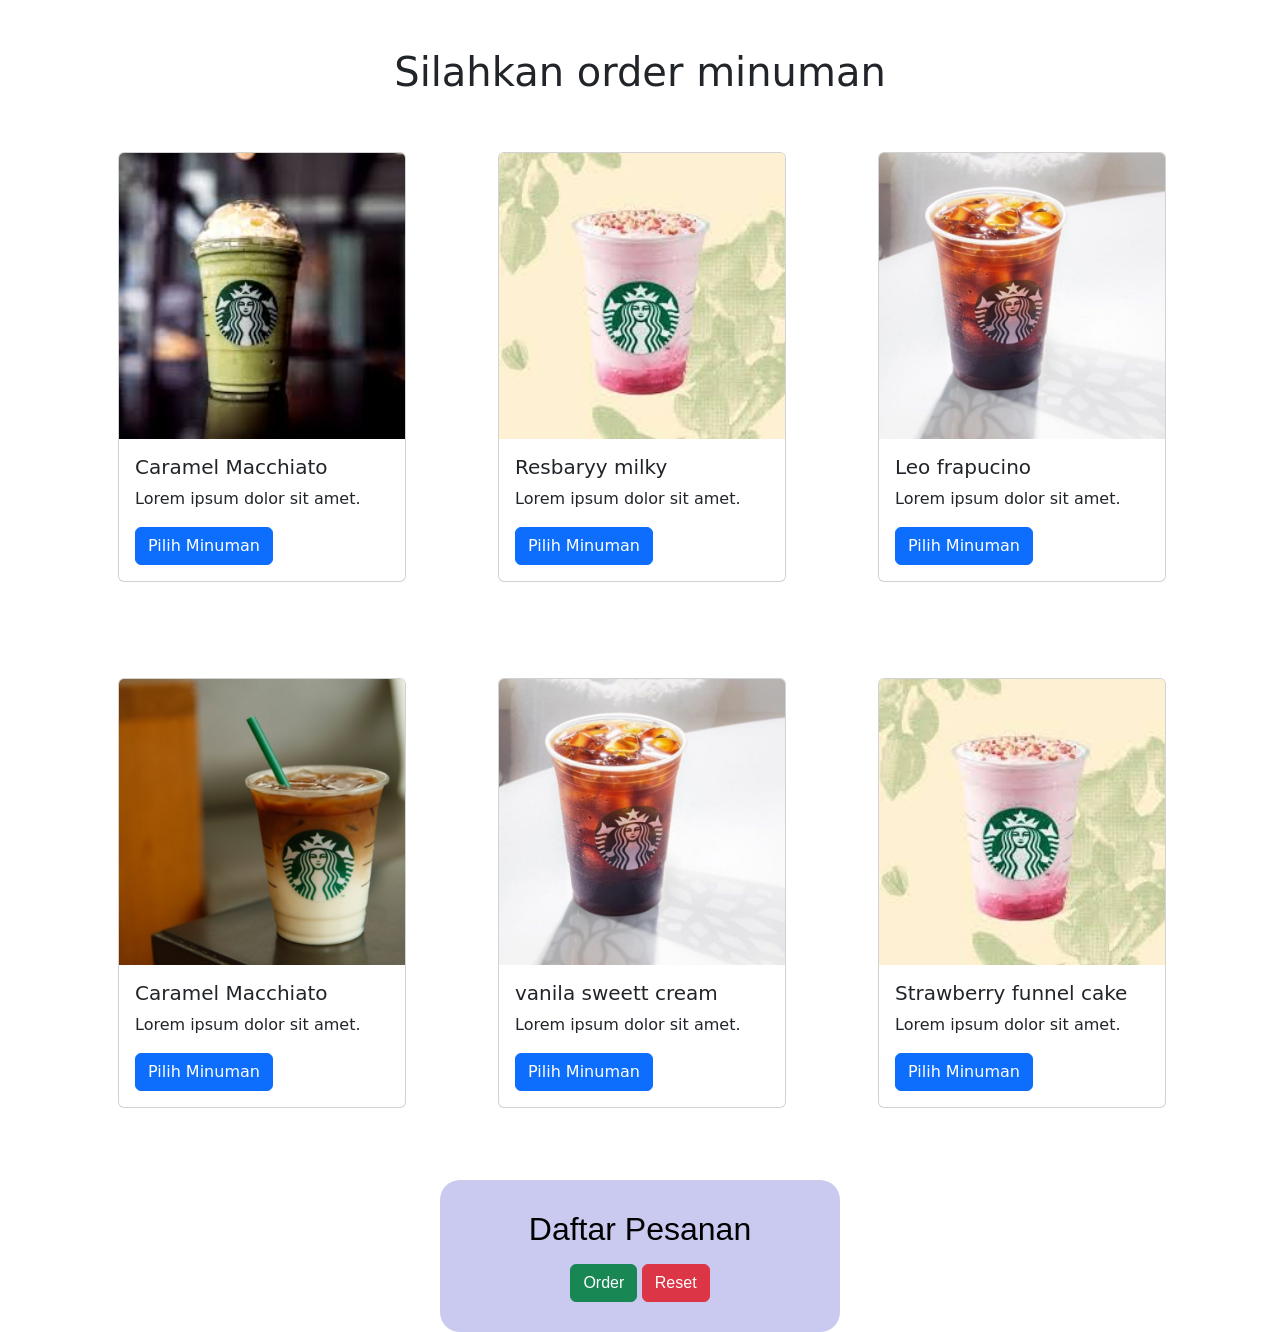
<file: index.html>
<!DOCTYPE html>
<html lang="en">
  <head>
    <meta charset="utf-8" />
    <meta name="viewport" content="width=device-width, initial-scale=1" />
    <title>Order </title>
    <link
      href="https://cdn.jsdelivr.net/npm/bootstrap@5.3.0/dist/css/bootstrap.min.css"
      rel="stylesheet"
      integrity="sha384-9ndCyUaIbzAi2FUVXJi0CjmCapSmO7SnpJef0486qhLnuZ2cdeRhO02iuK6FUUVM"
      crossorigin="anonymous"
    />
    <link rel="stylesheet" href="app.css">
  </head>
  <body>


    <h1 class="text-center mt-5">Silahkan order minuman</h1>
  

      <div class="container">
        <div class="row justify-content-center">
          <div class="col-md-4 p-5">
            <div class="card" style="width: 18rem;">
                <img src="img/drink1.jpeg" class="card-img-top" alt="...">
                <div class="card-body">
                  <h5 class="card-title">Caramel Macchiato</h5>
                  <p class="card-text">Lorem ipsum dolor sit amet.</p>
                  <button id="btn-minuman-a" class="btn btn-primary btn-pesan" onclick="order('caramel Macchiato : Rp50.000', 50000)">Pilih Minuman</button>
                </div>
              </div>
              </div>

              <div class="col-md-4 p-5 ">
              <div class="card" style="width: 18rem;">
                <img src="img/drink3.jpeg" class="card-img-top" alt="...">
                <div class="card-body">
                  <h5 class="card-title">Resbaryy milky</h5>
                  <p class="card-text">Lorem ipsum dolor sit amet.</p>
                  <button class="btn btn-primary btn-pesan" id="btn-minuman-a" onclick="order('Resbaryy milky : Rp65.000', 65000)">Pilih Minuman</button>
                </div>
              </div>
              </div>
              
              <div class="col-md-4 p-5">
              <div class="card" style="width: 18rem;">
                <img src="img/drink5.jpg" class="card-img-top" alt="...">
                <div class="card-body">
                  <h5 class="card-title">Leo frapucino</h5>
                  <p class="card-text">Lorem ipsum dolor sit amet.</p>
                  <button class="btn btn-primary btn-pesan" onclick="order('Leo frapucino : 80.000', 80000)">Pilih Minuman</button>
                </div>
              </div>
              </div>

              <div class="col-md-4 p-5">
                <div class="card" style="width: 18rem;">
                    <img src="img/drink4.jpg" class="card-img-top" alt="...">
                    <div class="card-body">
                      <h5 class="card-title">Caramel Macchiato</h5>
                      <p class="card-text">Lorem ipsum dolor sit amet.</p>
                      <button class="btn btn-primary btn-pesan" onclick="order('Manggo esxpreso : 40.000', 40000)">Pilih Minuman</button>
                    </div>
                  </div>
                  </div>


             <div class="col-md-4 p-5">
                    <div class="card" style="width: 18rem;">
                        <img src="img/drink5.jpg" class="card-img-top" alt="...">
                        <div class="card-body">
                          <h5 class="card-title">vanila sweett cream</h5>
                          <p class="card-text">Lorem ipsum dolor sit amet.</p>
                          <button class="btn btn-primary btn-pesan" onclick="order('vanila swett cream : 70.000' , 70000)">Pilih Minuman</button>
                        </div>
                      </div>
                      </div>


            <div class="col-md-4 p-5">
                        <div class="card" style="width: 18rem;">
                            <img src="img/drink3.jpeg" class="card-img-top" width="300px" alt="...">
                            <div class="card-body">
                              <h5 class="card-title">Strawberry funnel cake</h5>
                              <p class="card-text">Lorem ipsum dolor sit amet.</p>
                              <button class="btn btn-primary btn-pesan" onclick="order('Strawberry funnel cake : 67.000', 67000)">Pilih Minuman</button>
                            </div>
                          </div>
                          </div>
                      </div>


        </div>

        <div class="order mt-4 text-center" id="order">
            <h2>Daftar Pesanan</h2>
            <ul id="order-list"></ul>
            <p id="total-price"></p>
            <button class="btn btn-success" onclick="submitOrder()">Order</button>
            <button class="btn btn-danger" onclick="resetOrder()">Reset</button>
            </div>
        </div>
    
 
        <script src="app.js"></script>

    <script
      src="https://cdn.jsdelivr.net/npm/bootstrap@5.3.0/dist/js/bootstrap.bundle.min.js"
      integrity="sha384-geWF76RCwLtnZ8qwWowPQNguL3RmwHVBC9FhGdlKrxdiJJigb/j/68SIy3Te4Bkz"
      crossorigin="anonymous"
    ></script>
  </body>
</html>
</file>
<file: app.css>
.card {
    transition: box-shadow 0.3s;
  }
  
  .card:hover {
    box-shadow: 0 4px 10px rgba(0, 0, 0, 0.2);
  }


  #order{
    background-color: rgb(202, 202, 240);
    border-radius: 20px;
    padding: 30px;
    margin: auto;
    width: 400px;
    transition: box-shadow 0.3s;
    color:black;
    font-family: Impact, Haettenschweiler, 'Arial Narrow Bold', sans-serif;
    
   
}

#order:hover{
    box-shadow: 0 4px 20px rgba(0, 0, 0, 0.2);
}
</file>
